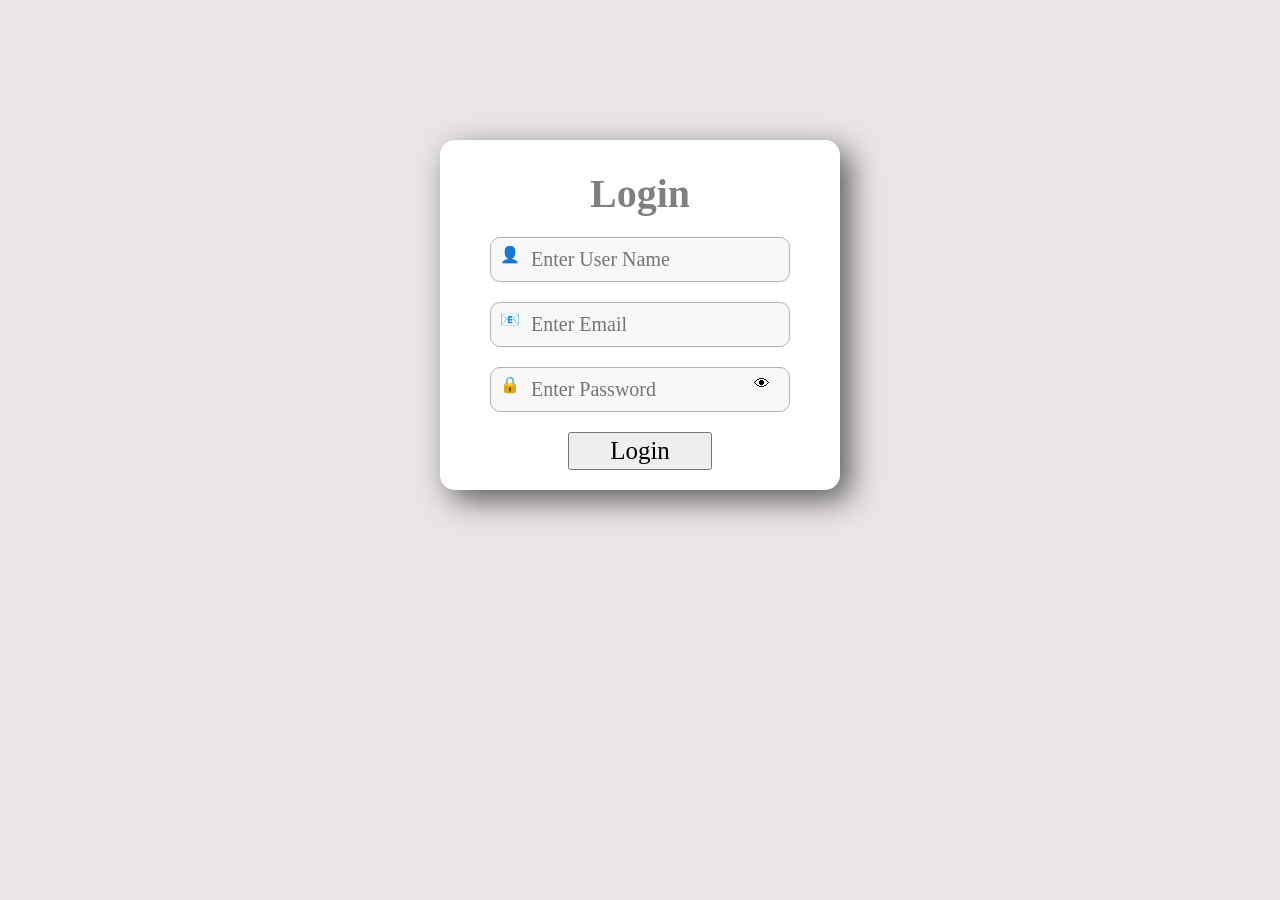
<file: index.html>
<!DOCTYPE html>
<html lang="en">
<head>
    <meta charset="UTF-8">
    <meta name="viewport" content="width=device-width, initial-scale=1.0">
    <title>class 17</title>
    <link rel="stylesheet" href="https://cdnjs.cloudflare.com/ajax/libs/font-awesome/5.15.4/css/all.min.css" integrity="sha512-1ycn6IcaQQ40/MKBW2W4Rhis/DbILU74C1vSrLJxCq57o941Ym01SwNsOMqvEBFlcgUa6xLiPY/NS5R+E6ztJQ==" crossorigin="anonymous" referrerpolicy="no-referrer" />
    <link rel="stylesheet" href="style.css">
    <style>
        .login{
            position: relative;
            margin: auto;
            background-color: white;
            top: 140px;
            width: 400px;
            height: 350px;
            display: block;
            text-align: center
        }
        .login{
            border-radius: 15px;
            box-shadow: 10px 10px 30px rgb(92, 91, 91);
        }
        .login h1{
            display: block;
            text-align: center;
            padding-top: 30px;
            font-size: 40px;
            color: gray;
        }
        .login .form-group{
            width: 300px;
            margin-top: 20px;
            display: block;
            text-align: center;
            margin-left: 50px;
        }
        .form-group input{
            width: 300px;
            padding: 10px 40px;
            font-size: 20px;
            border-radius: 10px;
            border: 1px solid rgb(180, 178, 178);
            background-color: rgb(249, 248, 248);
        }
        .form-group .prefix1{
            position: absolute;
            left: 60px;
            top: 105px;
            
        }
        .form-group .prefix2{
            position: absolute;
            left: 60px;
            top: 170px;
            
        }
        .form-group .prefix3{
            position: absolute;
            left: 60px;
            top: 235px;
            
        }
        .form-group .sufix{
            position: absolute;
            right: 70px;
            top: 235px;
        }
        .form-group button{
            font-size: 25px;
            padding: 3px 40px;
        }
        .form-group button:hover{
            color: gray;
            box-shadow: 10px 10px 30px rgb(239, 238, 238);
        }
        .form-group input:hover{
            box-shadow: 10px 10px 8px rgb(239, 238, 238);
        }
        
    </style>
</head>
<body>
    <div class="login">
        <h1>Login</h1>
        <form action="./home.html" method="get">
            <div class="form-group">
        <span class="prefix1">👤</span>
        <input type="text" placeholder="Enter User Name"required />
      </div>
      <div class="form-group">
        <span class="prefix2">📧</span>
        <input type="email" placeholder="Enter Email"required />
      </div>
      <div class="form-group">
        <span class="prefix3">🔒</span>
        <span class="sufix">👁</span>
        <input type="text" placeholder="Enter Password"required />
      </div>
      <div class="form-group"><button>Login</button></div>
        </form>
    </div>
</body>
</html>
</file>
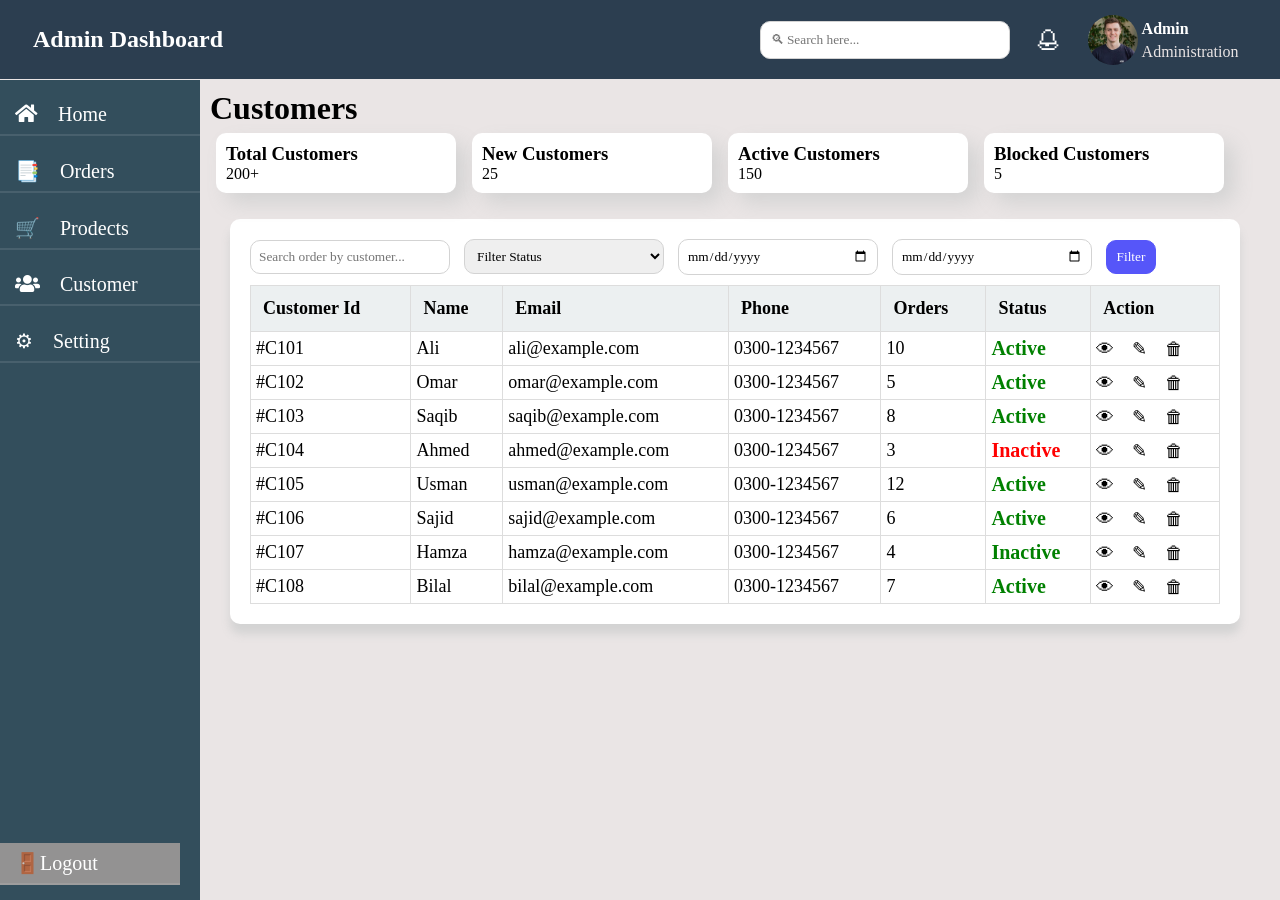
<file: customer.html>
<!DOCTYPE html>
<html lang="en">
<head>
    <meta charset="UTF-8">
    <meta name="viewport" content="width=device-width, initial-scale=1.0">
    <title>class 17</title>
    <link rel="stylesheet" href="https://cdnjs.cloudflare.com/ajax/libs/font-awesome/5.15.4/css/all.min.css" integrity="sha512-1ycn6IcaQQ40/MKBW2W4Rhis/DbILU74C1vSrLJxCq57o941Ym01SwNsOMqvEBFlcgUa6xLiPY/NS5R+E6ztJQ==" crossorigin="anonymous" referrerpolicy="no-referrer" />
    <link rel="stylesheet" href="style.css">
</head>
<body>
    <div class="header">
    <h2>Admin Dashboard</h2>
    <div class="avatar">
    <div class="bar"><input type="search"placeholder="🔍︎ Search here..."></div>
    <div class="bell">🕭</div>
    <div class="img1"><img src="./accets/images/avatar1.jpeg" alt=""></div>
    <div class="img">
    <h4>Admin</h4>
    <span class="p"><p>Administration</p></span></div>
    </div>
    </div>
    <div class="sidebar">
    <a href="./home.html"><i class="fas fa-home"></i>&emsp;Home</a>
    <a href="./order.html">📑&emsp;Orders</a>
    <a href="./product.html">🛒&emsp;Prodects</a>
    <a href="./customer.html"><i class="fas fa-users"></i>&emsp;Customer</a>
    <a href="./setting.html">⚙&emsp;Setting</a>
    <a href="./logout.html">🚪Logout</a>
    </div>
    <div class="main-content">
    <h1>Customers</h1>
    <div class="card cor">
    <h3>Total Customers</h3>
    <p>200+</p>
    </div>
    <div class="card cor">
        <h3>New Customers</h3>
        <p>25</p>
    </div>
    <div class="card cor">
        <h3>Active Customers</h3>
        <p>150</p>
    </div>
    <div class="card cor">
        <h3>Blocked Customers</h3>
        <p>5</p>
    </div>
    <div class="table-container">
        <div class="search">
        <input type="search"placeholder="Search order by customer...">
        <select name="Filter Status" id="">
        <option value="">Filter Status</option>
        </select>
        <input type="date" name="" id=""placeholder="Form Date">
        <input type="date" name="" id=""placeholder="To Date">
        <button>Filter</button>
        </div>
        <table>
            <tr>
                <th>Customer Id</th>
                <th>Name</th>
                <th>Email</th>
                <th>Phone</th>
                <th>Orders</th>
                <th>Status</th>
                <th>Action</th>
            </tr>
            <tr>
                <td>#C101</td>
                <td>Ali</td>
                <td>ali@example.com</td>
                <td>0300-1234567</td>
                <td>10</td>
                <td class="complete">Active</td>
                <td>👁&emsp;✎&emsp;🗑</td>
            </tr>
            <tr>
                <td>#C102</td>
                <td>Omar</td>
                <td>omar@example.com</td>
                <td>0300-1234567</td>
                <td>5</td>
                <td class="complete">Active</td>
                <td>👁&emsp;✎&emsp;🗑</td>
            </tr>
            <tr>
                <td>#C103</td>
                <td>Saqib</td>
                <td>saqib@example.com</td>
                <td>0300-1234567</td>
                <td>8</td>
                <td class="complete">Active</td>
                <td>👁&emsp;✎&emsp;🗑</td>
            </tr>
            <tr>
                <td>#C104</td>
                <td>Ahmed</td>
                <td>ahmed@example.com</td>
                <td>0300-1234567</td>
                <td>3</td>
                <td class="cancel">Inactive</td>
                <td>👁&emsp;✎&emsp;🗑</td>
            </tr>
            <tr>
                <td>#C105</td>
                <td>Usman</td>
                <td>usman@example.com</td>
                <td>0300-1234567</td>
                <td>12</td>
                <td class="complete">Active</td>
                <td>👁&emsp;✎&emsp;🗑</td>
            </tr>
            <tr>
                <td>#C106</td>
                <td>Sajid</td>
                <td>sajid@example.com</td>
                <td>0300-1234567</td>
                <td>6</td>
                <td class="complete">Active</td>
                <td>👁&emsp;✎&emsp;🗑</td>
            </tr>
            <tr>
                <td>#C107</td>
                <td>Hamza</td>
                <td>hamza@example.com</td>
                <td>0300-1234567</td>
                <td>4</td>
                <td class="complete">Inactive</td>
                <td>👁&emsp;✎&emsp;🗑</td>
            </tr>
            <tr>
                <td>#C108</td>
                <td>Bilal</td>
                <td>bilal@example.com</td>
                <td>0300-1234567</td>
                <td>7</td>
                <td class="complete">Active</td>
                <td>👁&emsp;✎&emsp;🗑</td>
            </tr>
        </table>
    </div>
</body>
</html>
</file>
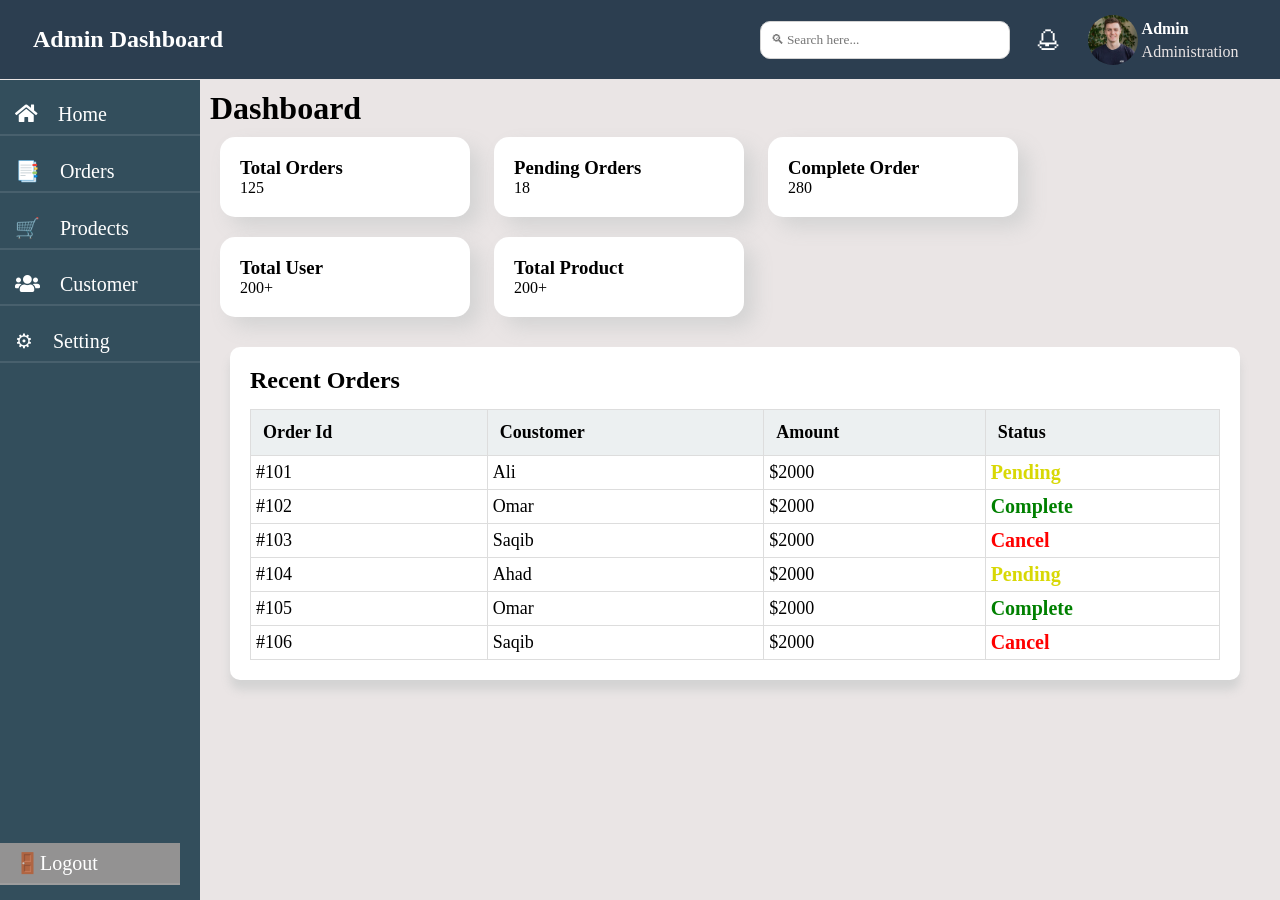
<file: home.html>
<!DOCTYPE html>
<html lang="en">
<head>
    <meta charset="UTF-8">
    <meta name="viewport" content="width=device-width, initial-scale=1.0">
    <title>class 17</title>
    <link rel="stylesheet" href="https://cdnjs.cloudflare.com/ajax/libs/font-awesome/5.15.4/css/all.min.css" integrity="sha512-1ycn6IcaQQ40/MKBW2W4Rhis/DbILU74C1vSrLJxCq57o941Ym01SwNsOMqvEBFlcgUa6xLiPY/NS5R+E6ztJQ==" crossorigin="anonymous" referrerpolicy="no-referrer" />
    <link rel="stylesheet" href="style.css">
</head>
<body>
    <div class="header">
    <h2>Admin Dashboard</h2>
    <div class="avatar">
    <div class="bar"><input type="search"placeholder="🔍︎ Search here..."></div>
    <div class="bell">🕭</div>
    <div class="img1"><img src="./accets/images/avatar1.jpeg" alt=""></div>
    <div class="img">
    <h4>Admin</h4>
    <span class="p"><p>Administration</p></span></div>
    </div>
    </div>
    <div class="sidebar">
    <a href="./home.html"><i class="fas fa-home"></i>&emsp;Home</a>
    <a href="./order.html">📑&emsp;Orders</a>
    <a href="./product.html">🛒&emsp;Prodects</a>
    <a href="./customer.html"><i class="fas fa-users"></i>&emsp;Customer</a>
    <a href="./setting.html">⚙&emsp;Setting</a>
    <a href="./logout.html">🚪Logout</a>
    </div>
    <div class="main-content">
    <h1>Dashboard</h1>
    <div class="card">
    <h3>Total Orders</h3>
    <p>125</p>
    </div>
    <div class="card">
        <h3>Pending Orders</h3>
        <p>18</p>
    </div>
    <div class="card">
        <h3>Complete Order</h3>
        <p>280</p>
    </div>
    <div class="card">
        <h3>Total User</h3>
        <p>200+</p>
    </div>
    <div class="card">
        <h3>Total Product</h3>
        <p>200+</p>
    </div>
    <div class="table-container">
        <h2>Recent Orders</h2>
        <table>
            <tr>
                <th>Order Id</th>
                <th>Coustomer</th>
                <th>Amount</th>
                <th>Status</th>
            </tr>
            <tr>
                <td>#101</td>
                <td>Ali</td>
                <td>$2000</td>
                <td class="pending">Pending</td>
            </tr>
            <tr>
                <td>#102</td>
                <td>Omar</td>
                <td>$2000</td>
                <td class="complete">Complete</td>
            </tr>
            <tr>
                <td>#103</td>
                <td>Saqib</td>
                <td>$2000</td>
                <td class="cancel">Cancel</td>
            </tr>
            <tr>
                <td>#104</td>
                <td>Ahad</td>
                <td>$2000</td>
                <td class="pending">Pending</td>
            </tr>
            <tr>
                <td>#105</td>
                <td>Omar</td>
                <td>$2000</td>
                <td class="complete">Complete</td>
            </tr>
            <tr>
                <td>#106</td>
                <td>Saqib</td>
                <td>$2000</td>
                <td class="cancel">Cancel</td>
            </tr>
        </table>
    </div>
</body>
</html>
</file>
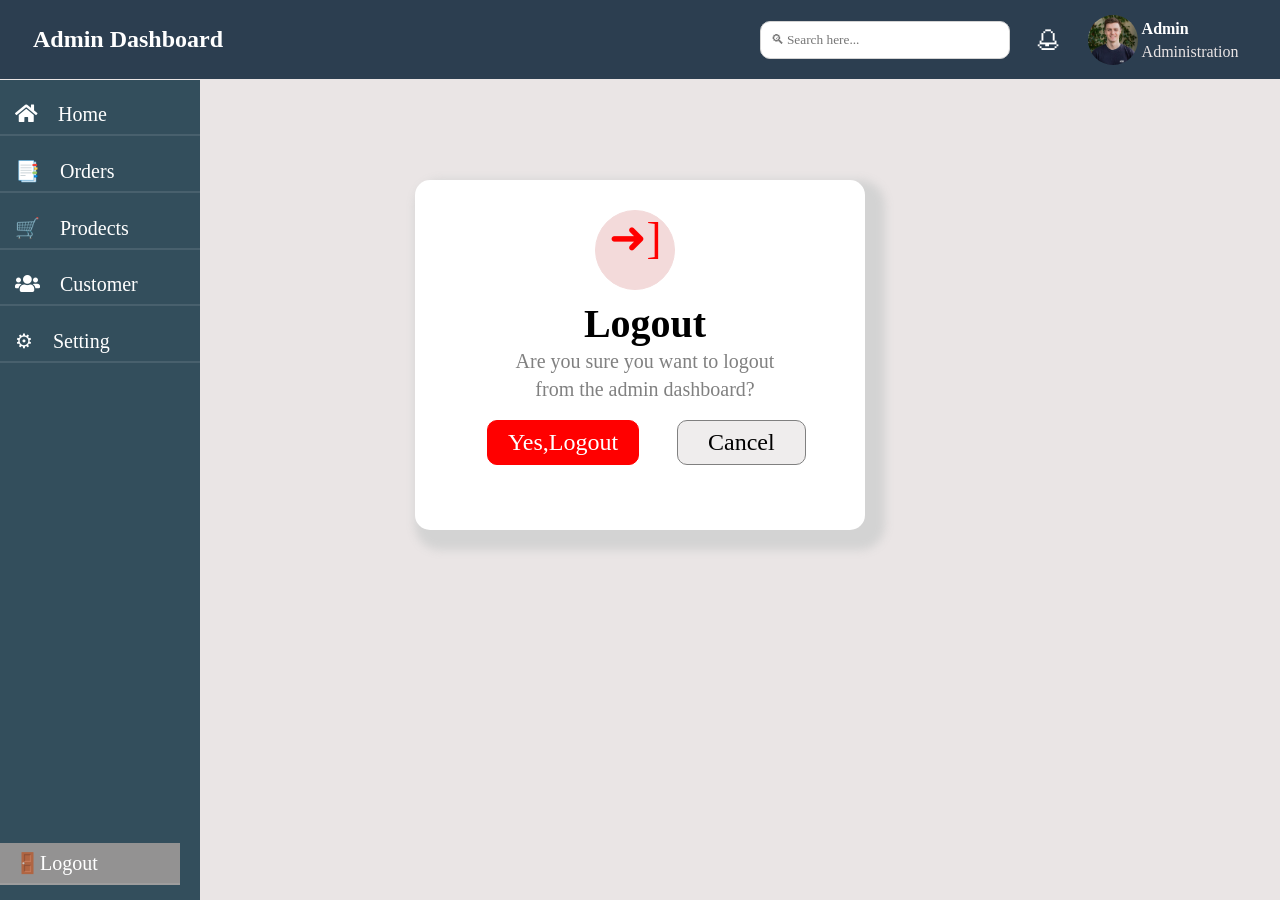
<file: logout.html>
<!DOCTYPE html>
<html lang="en">
<head>
    <meta charset="UTF-8">
    <meta name="viewport" content="width=device-width, initial-scale=1.0">
    <title>class 17</title>
    <link rel="stylesheet" href="https://cdnjs.cloudflare.com/ajax/libs/font-awesome/5.15.4/css/all.min.css" integrity="sha512-1ycn6IcaQQ40/MKBW2W4Rhis/DbILU74C1vSrLJxCq57o941Ym01SwNsOMqvEBFlcgUa6xLiPY/NS5R+E6ztJQ==" crossorigin="anonymous" referrerpolicy="no-referrer" />
    <link rel="stylesheet" href="style.css">
</head>
<body>
    <div class="header">
    <h2>Admin Dashboard</h2>
    <div class="avatar">
    <div class="bar"><input type="search"placeholder="🔍︎ Search here..."></div>
    <div class="bell">🕭</div>
    <div class="img1"><img src="./accets/images/avatar1.jpeg" alt=""></div>
    <div class="img">
    <h4>Admin</h4>
    <span class="p"><p>Administration</p></span></div>
    </div>
    </div>
    <div class="sidebar">
    <a href="./home.html"><i class="fas fa-home"></i>&emsp;Home</a>
    <a href="./order.html">📑&emsp;Orders</a>
    <a href="./product.html">🛒&emsp;Prodects</a>
    <a href="./customer.html"><i class="fas fa-users"></i>&emsp;Customer</a>
    <a href="./setting.html">⚙&emsp;Setting</a>
    <a href="./logout.html">🚪Logout</a>
    </div>
        <div class="box">
        <div class="icon">➜]</div>
        <div class="heading">
            <h1>Logout</h1>
            <p>Are you sure you want to logout
            <br>from the admin dashboard?</p>
        </div>
        <div class="button">
        <form action="./index.html" method="get">
        <button class="btn1">Yes,Logout</button>
        </form> 
        <form action="./home.html" method="get">
        <button class="btn2">Cancel</button>
        </form>
    </div>
    </div>
</body>
</html>
</file>
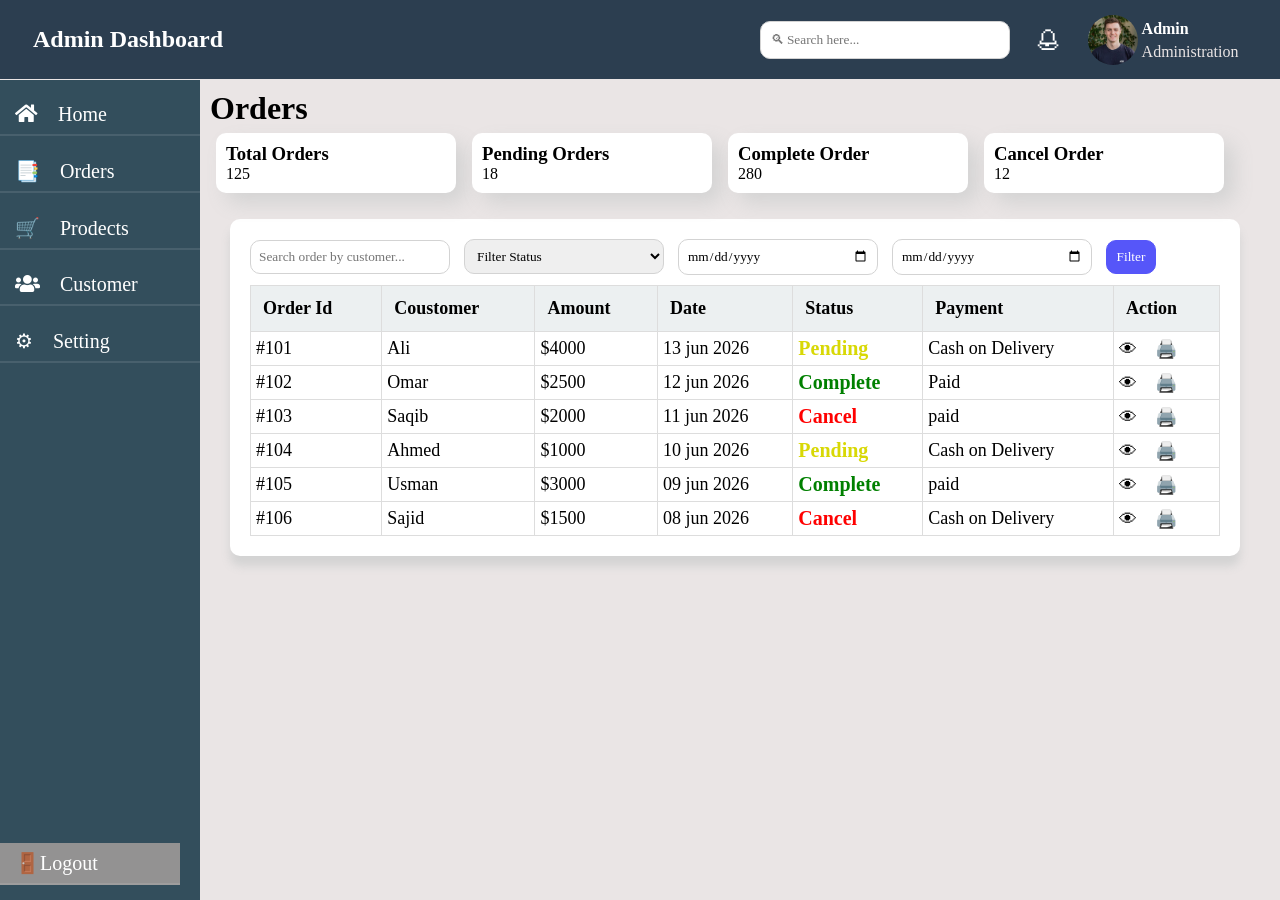
<file: order.html>
<!DOCTYPE html>
<html lang="en">
<head>
    <meta charset="UTF-8">
    <meta name="viewport" content="width=device-width, initial-scale=1.0">
    <title>class 17</title>
    <link rel="stylesheet" href="https://cdnjs.cloudflare.com/ajax/libs/font-awesome/5.15.4/css/all.min.css" integrity="sha512-1ycn6IcaQQ40/MKBW2W4Rhis/DbILU74C1vSrLJxCq57o941Ym01SwNsOMqvEBFlcgUa6xLiPY/NS5R+E6ztJQ==" crossorigin="anonymous" referrerpolicy="no-referrer" />
    <link rel="stylesheet" href="style.css">
</head>
<body>
    <div class="header">
    <h2>Admin Dashboard</h2>
    <div class="avatar">
    <div class="bar"><input type="search"placeholder="🔍︎ Search here..."></div>
    <div class="bell">🕭</div>
    <div class="img1"><img src="./accets/images/avatar1.jpeg" alt=""></div>
    <div class="img">
    <h4>Admin</h4>
    <span class="p"><p>Administration</p></span></div>
    </div>
    </div>
    <div class="sidebar">
    <a href="./home.html"><i class="fas fa-home"></i>&emsp;Home</a>
    <a href="./order.html">📑&emsp;Orders</a>
    <a href="./product.html">🛒&emsp;Prodects</a>
    <a href="./customer.html"><i class="fas fa-users"></i>&emsp;Customer</a>
    <a href="./setting.html">⚙&emsp;Setting</a>
    <a href="./logout.html">🚪Logout</a>
    </div>
    <div class="main-content">
    <h1>Orders</h1>
    <div class="card cor">
    <h3>Total Orders</h3>
    <p>125</p>
    </div>
    <div class="card cor">
        <h3>Pending Orders</h3>
        <p>18</p>
    </div>
    <div class="card cor">
        <h3>Complete Order</h3>
        <p>280</p>
    </div>
    <div class="card cor">
        <h3>Cancel Order</h3>
        <p>12</p>
    </div>
    <div class="table-container">
        <div class="search">
        <input type="search"placeholder="Search order by customer...">
        <select name="Filter Status" id="">
        <option value="">Filter Status</option>
        </select>
        <input type="date" name="" id=""placeholder="Form Date">
        <input type="date" name="" id=""placeholder="To Date">
        <button>Filter</button>
        </div>
        <table>
            <tr>
                <th>Order Id</th>
                <th>Coustomer</th>
                <th>Amount</th>
                <th>Date</th>
                <th>Status</th>
                <th>Payment</th>
                <th>Action</th>
            </tr>
            <tr>
                <td>#101</td>
                <td>Ali</td>
                <td>$4000</td>
                <td>13 jun 2026</td>
                <td class="pending">Pending</td>
                <td>Cash on Delivery</td>
                <td>👁&emsp;🖨️</td>
            </tr>
            <tr>
                <td>#102</td>
                <td>Omar</td>
                <td>$2500</td>
                <td>12 jun 2026</td>
                <td class="complete">Complete</td>
                <td>Paid</td>
                <td>👁&emsp;🖨️</td>
            </tr>
            <tr>
                <td>#103</td>
                <td>Saqib</td>
                <td>$2000</td>
                <td>11 jun 2026</td>
                <td class="cancel">Cancel</td>
                <td>paid</td>
                <td>👁&emsp;🖨️</td>
            </tr>
            <tr>
                <td>#104</td>
                <td>Ahmed</td>
                <td>$1000</td>
                <td>10 jun 2026</td>
                <td class="pending">Pending</td>
                <td>Cash on Delivery</td>
                <td>👁&emsp;🖨️</td>
            </tr>
            <tr>
                <td>#105</td>
                <td>Usman</td>
                <td>$3000</td>
                <td>09 jun 2026</td>
                <td class="complete">Complete</td>
                <td>paid</td>
                <td>👁&emsp;🖨️</td>
            </tr>
            <tr>
                <td>#106</td>
                <td>Sajid</td>
                <td>$1500</td>
                <td>08 jun 2026</td>
                <td class="cancel">Cancel</td>
                <td>Cash on Delivery</td>
                <td>👁&emsp;🖨️</td>
            </tr>
        </table>
    </div>
</body>
</html>
</file>
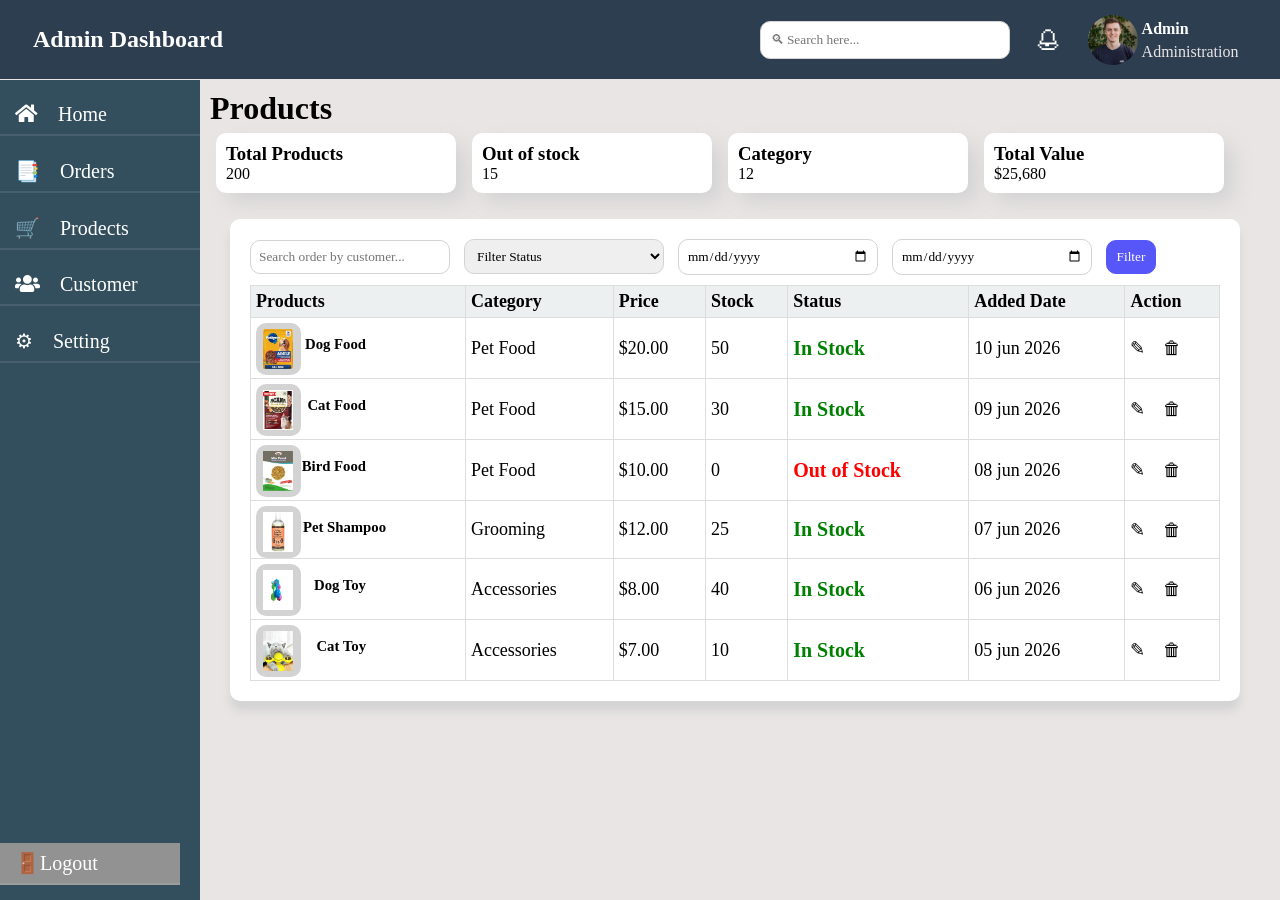
<file: product.html>
<!DOCTYPE html>
<html lang="en">
<head>
    <meta charset="UTF-8">
    <meta name="viewport" content="width=device-width, initial-scale=1.0">
    <title>class 17</title>
    <link rel="stylesheet" href="https://cdnjs.cloudflare.com/ajax/libs/font-awesome/5.15.4/css/all.min.css" integrity="sha512-1ycn6IcaQQ40/MKBW2W4Rhis/DbILU74C1vSrLJxCq57o941Ym01SwNsOMqvEBFlcgUa6xLiPY/NS5R+E6ztJQ==" crossorigin="anonymous" referrerpolicy="no-referrer" />
    <link rel="stylesheet" href="style.css">
    <style>
        
    </style>
</head>
<body>
    <div class="header">
    <h2>Admin Dashboard</h2>
    <div class="avatar">
    <div class="bar"><input type="search"placeholder="🔍︎ Search here..."></div>
    <div class="bell">🕭</div>
    <div class="img1"><img src="./accets/images/avatar1.jpeg" alt=""></div>
    <div class="img">
    <h4>Admin</h4>
    <span class="p"><p>Administration</p></span></div>
    </div>
    </div>
    <div class="sidebar">
    <a href="./home.html"><i class="fas fa-home"></i>&emsp;Home</a>
    <a href="./order.html">📑&emsp;Orders</a>
    <a href="./product.html">🛒&emsp;Prodects</a>
    <a href="./customer.html"><i class="fas fa-users"></i>&emsp;Customer</a>
    <a href="./setting.html">⚙&emsp;Setting</a>
    <a href="./logout.html">🚪Logout</a>
    </div>
    <div class="main-content">
    <h1>Products</h1>
    <div class="card cor">
    <h3>Total Products</h3>
    <p>200</p>
    </div>
    <div class="card cor">
        <h3>Out of stock</h3>
        <p>15</p>
    </div>
    <div class="card cor">
        <h3>Category</h3>
        <p>12</p>
    </div>
    <div class="card cor">
        <h3>Total Value</h3>
        <p>$25,680</p>
    </div>
    <div class="table-container">
        <div class="search">
        <input type="search"placeholder="Search order by customer...">
        <select name="Filter Status" id="">
        <option value="">Filter Status</option>
        </select>
        <input type="date" name="" id=""placeholder="Form Date">
        <input type="date" name="" id=""placeholder="To Date">
        <button>Filter</button>
        </div>
        <table class="tables">
            <tr>
                <th>Products</th>
                <th>Category</th>
                <th>Price</th>
                <th>Stock</th>
                <th>Status</th>
                <th>Added Date</th>
                <th>Action</th>
            </tr>
            <tr>
                <td>
                <div class="main">
                <div class="one"><img src="./accets/images/dog1.jpg" alt=""></div>
                <div class="two"><h6>Dog Food</h6></div>
                </div>
                </td>
                <td>Pet Food</td>
                <td>$20.00</td>
                <td>50</td>
                <td class="complete">In Stock</td>
                <td>10 jun 2026</td>
                <td>✎&emsp;🗑</td>
            </tr>
            <tr>
                <td>
                    <div class="main">
                <div class="one"><img src="./accets/images/cat.jpg" alt=""></div>
                <div class="two"><h6>Cat Food</h6></div>
                </div>
                </td>
                <td>Pet Food</td>
                <td>$15.00</td>
                <td>30</td>
                <td class="complete">In Stock</td>
                <td>09 jun 2026</td>
                <td>✎&emsp;🗑</td>
            </tr>
            <tr>
                <td>
                    <div class="main">
                <div class="one"><img src="./accets/images/bird.jpg" alt=""></div>
                <div class="two"><h6>Bird Food</h6></div>
                </div>
                </td>
                <td>Pet Food</td>
                <td>$10.00</td>
                <td>0</td>
                <td class="cancel">Out of Stock</td>
                <td>08 jun 2026</td>
                <td>✎&emsp;🗑</td>
            </tr>
            <tr>
                <td>
                    <div class="mainpet">
                <div class="one"><img src="./accets/images/shampoo.jpg" alt=""></div>
                <div class="two2"><h6>Pet Shampoo</h6></div>
                </div>
                </td>
                <td>Grooming</td>
                <td>$12.00</td>
                <td>25</td>
                <td class="complete">In Stock</td>
                <td>07 jun 2026</td>
                <td>✎&emsp;🗑</td>
            </tr>
            <tr>
                <td>
                    <div class="main">
                <div class="one"><img src="./accets/images/dog toy.jpg" alt=""></div>
                <div class="two"><h6>Dog Toy</h6></div>
                </div>
                </td>
                <td>Accessories</td>
                <td>$8.00</td>
                <td>40</td>
                <td class="complete">In Stock</td>
                <td>06 jun 2026</td>
                <td>✎&emsp;🗑</td>
            </tr>
            <tr>
                <td>
                    <div class="main">
                <div class="one"><img src="./accets/images/cat toy.jpg" alt=""></div>
                <div class="two"><h6>Cat Toy</h6></div>
                </div>
                </td>
                <td>Accessories</td>
                <td>$7.00</td>
                <td>10</td>
                <td class="complete">In Stock</td>
                <td>05 jun 2026</td>
                <td>✎&emsp;🗑</td>
            </tr>
        </table>
    </div>
</body>
</html>
</file>
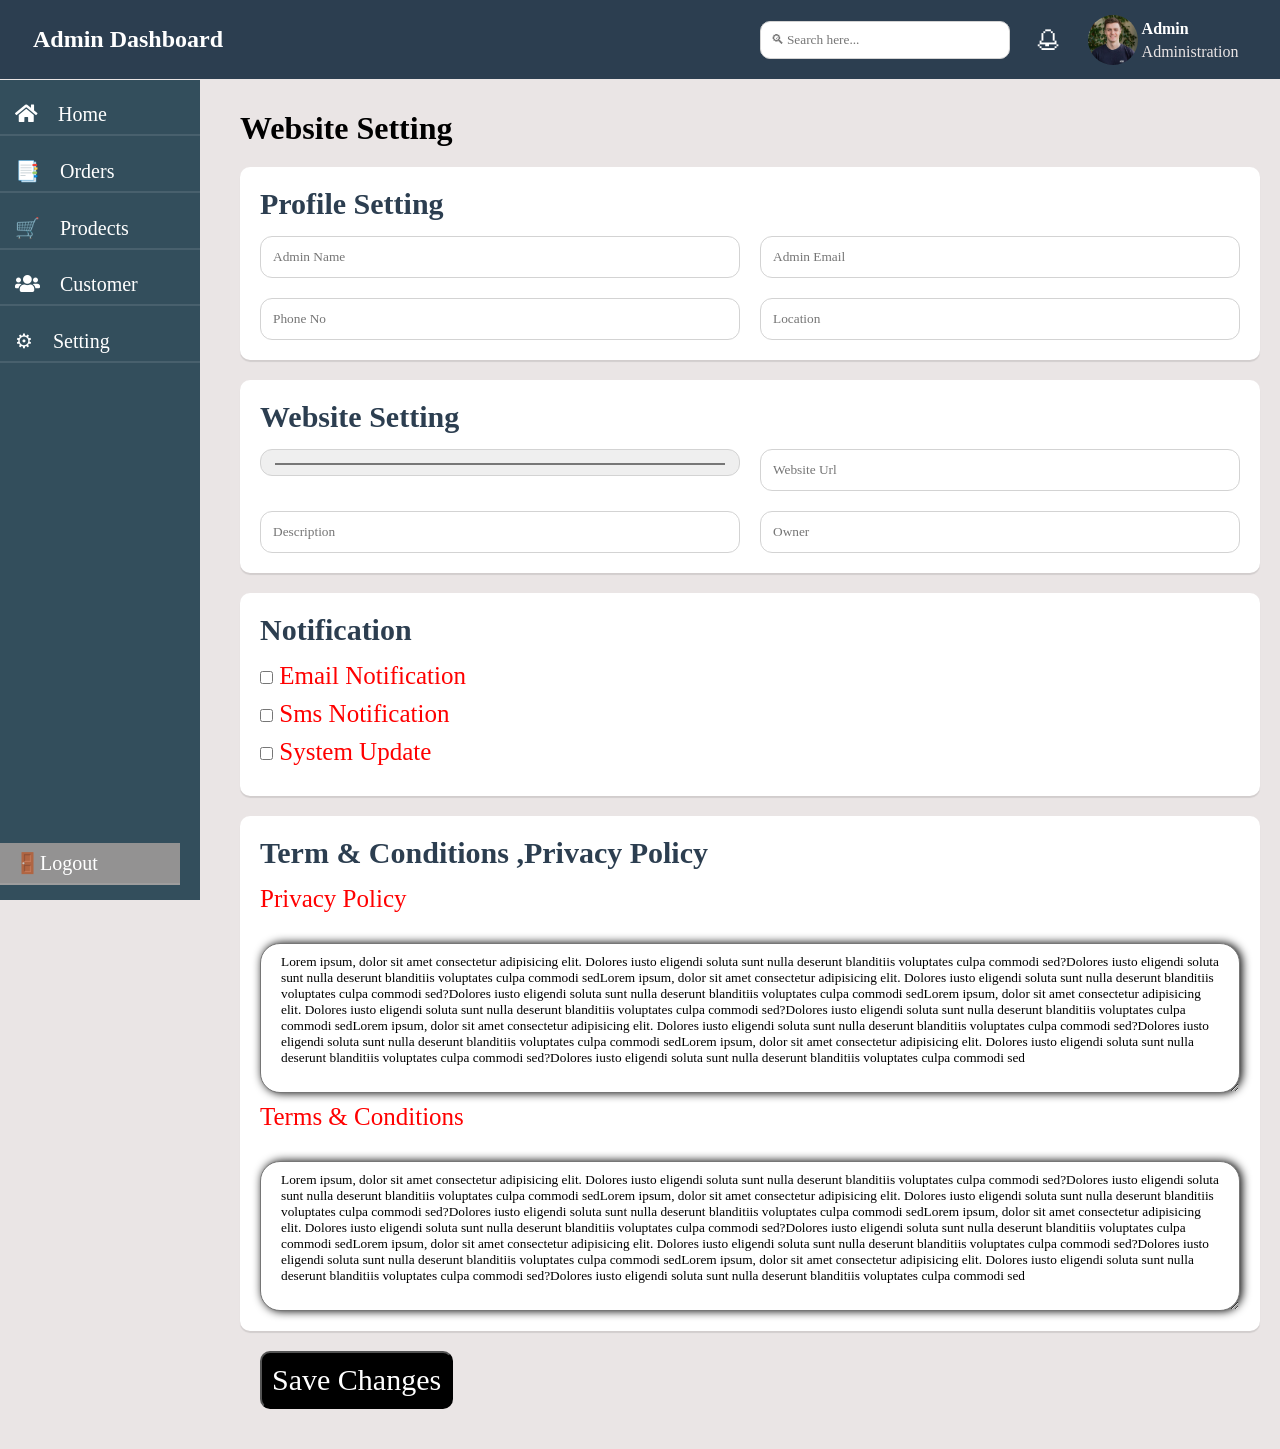
<file: setting.html>
<!DOCTYPE html>
<html lang="en">
<head>
    <meta charset="UTF-8">
    <meta name="viewport" content="width=device-width, initial-scale=1.0">
    <title>class 17</title>
    <link rel="stylesheet" href="https://cdnjs.cloudflare.com/ajax/libs/font-awesome/5.15.4/css/all.min.css" integrity="sha512-1ycn6IcaQQ40/MKBW2W4Rhis/DbILU74C1vSrLJxCq57o941Ym01SwNsOMqvEBFlcgUa6xLiPY/NS5R+E6ztJQ==" crossorigin="anonymous" referrerpolicy="no-referrer" />
    <link rel="stylesheet" href="setting.css">
</head>
<body>
    <div class="header">
    <h2>Admin Dashboard</h2>
    <div class="avatar">
    <div class="bar"><input type="search"placeholder="🔍︎ Search here..."></div>
    <div class="bell">🕭</div>
    <div class="img1"><img src="./accets/images/avatar1.jpeg" alt=""></div>
    <div class="img">
    <h4>Admin</h4>
    <span class="p"><p>Administration</p></span></div>
    </div>
    </div>
    <div class="sidebar">
    <a href="./home.html"><i class="fas fa-home"></i>&emsp;Home</a>
    <a href="./order.html">📑&emsp;Orders</a>
    <a href="./product.html">🛒&emsp;Prodects</a>
    <a href="./customer.html"><i class="fas fa-users"></i>&emsp;Customer</a>
    <a href="./setting.html">⚙&emsp;Setting</a>
    <a href="./logout.html">🚪Logout</a>
    </div>
    <div class="main-content">
    <h1>Website Setting</h1>
    <div class="setting-card">
        <h2>Profile Setting</h2>
        <div class="grid">
            <input type="text"placeholder="Admin Name">
            <input type="email"placeholder="Admin Email">
            <input type="number"placeholder="Phone No">
            <input type="text"placeholder="Location">
        </div>
    </div>
    <div class="setting-card">
        <h2>Website Setting</h2>
        <div class="grid">
            <input type="color"placeholder="Website Color Code">
            <input type="Url"placeholder="Website Url">
            <input type="text"placeholder="Description">
            <input type="text"placeholder="Owner">
        </div>
    </div>
    <div class="setting-card">
        <h2>Notification</h2>
        <label for="">
            <input type="checkbox"> Email Notification
        </label>
        <label for="">
            <input type="checkbox"> Sms Notification
        </label>
        <label for="">
            <input type="checkbox"> System Update
        </label>
    </div>
    <div class="setting-card">
        <h2>Term & Conditions ,Privacy Policy</h2>
        <label for="">Privacy Policy</label>
        <div class="grid-text">
            <textarea name="" id="">Lorem ipsum, dolor sit amet consectetur adipisicing elit. Dolores iusto eligendi soluta sunt nulla deserunt blanditiis voluptates culpa commodi sed?Dolores iusto eligendi soluta sunt nulla deserunt blanditiis voluptates culpa commodi sedLorem ipsum, dolor sit amet consectetur adipisicing elit. Dolores iusto eligendi soluta sunt nulla deserunt blanditiis voluptates culpa commodi sed?Dolores iusto eligendi soluta sunt nulla deserunt blanditiis voluptates culpa commodi sedLorem ipsum, dolor sit amet consectetur adipisicing elit. Dolores iusto eligendi soluta sunt nulla deserunt blanditiis voluptates culpa commodi sed?Dolores iusto eligendi soluta sunt nulla deserunt blanditiis voluptates culpa commodi sedLorem ipsum, dolor sit amet consectetur adipisicing elit. Dolores iusto eligendi soluta sunt nulla deserunt blanditiis voluptates culpa commodi sed?Dolores iusto eligendi soluta sunt nulla deserunt blanditiis voluptates culpa commodi sedLorem ipsum, dolor sit amet consectetur adipisicing elit. Dolores iusto eligendi soluta sunt nulla deserunt blanditiis voluptates culpa commodi sed?Dolores iusto eligendi soluta sunt nulla deserunt blanditiis voluptates culpa commodi sed</textarea>
        </div>
            <label for="">Terms & Conditions</label>
        <div class="grid-text">
            <textarea name="" id="">Lorem ipsum, dolor sit amet consectetur adipisicing elit. Dolores iusto eligendi soluta sunt nulla deserunt blanditiis voluptates culpa commodi sed?Dolores iusto eligendi soluta sunt nulla deserunt blanditiis voluptates culpa commodi sedLorem ipsum, dolor sit amet consectetur adipisicing elit. Dolores iusto eligendi soluta sunt nulla deserunt blanditiis voluptates culpa commodi sed?Dolores iusto eligendi soluta sunt nulla deserunt blanditiis voluptates culpa commodi sedLorem ipsum, dolor sit amet consectetur adipisicing elit. Dolores iusto eligendi soluta sunt nulla deserunt blanditiis voluptates culpa commodi sed?Dolores iusto eligendi soluta sunt nulla deserunt blanditiis voluptates culpa commodi sedLorem ipsum, dolor sit amet consectetur adipisicing elit. Dolores iusto eligendi soluta sunt nulla deserunt blanditiis voluptates culpa commodi sed?Dolores iusto eligendi soluta sunt nulla deserunt blanditiis voluptates culpa commodi sedLorem ipsum, dolor sit amet consectetur adipisicing elit. Dolores iusto eligendi soluta sunt nulla deserunt blanditiis voluptates culpa commodi sed?Dolores iusto eligendi soluta sunt nulla deserunt blanditiis voluptates culpa commodi sed</textarea>
        </div>
    </div>
    <div class="btn">
        <button>Save Changes</button>
    </div>
</body>
</html>
</file>
<file: style.css>
*{
            margin: 0px;
            padding: 0px;
            box-sizing: border-box;
            font-family: 'Times New Roman', Times, serif;
        }
        body{
            background-color: rgb(234, 229, 229);
        }
        .header{
            padding: 13px 20px;
            background-color: #2c3e50;
            color: white;
            width: 100%;
            z-index: 1;
            position: fixed;
        }
        .header>h2{
            padding: 13px;
            display: inline-block;
            width: 48%;
            vertical-align: middle;
        }
        .header>.avatar{
            display: inline-block;
            width: 51%;
            text-align: right;
            vertical-align: middle;
            margin-bottom: 0px;
            padding: 0px 10px;

        }
        .avatar .bell{
            display: inline-block;
            vertical-align: middle;
            text-align: center;
            width: 70px;
            font-size: 30px;
            
        }
        .avatar .bar{
            display: inline-block;
            text-align: center;
            vertical-align: middle;
            width: 250px;
        }
        .bar input{
            width: 250px;
            padding: 10px 10px;
            border-radius: 10px;
            border: 1px solid lightgray;
        }
        .avatar .img{
            display: inline-block;
            width: 100px;
            height: 40px;
            vertical-align: middle;
            text-align: left;
        }
        .avatar .img1{
            display: inline-block;
            width: 50px;
            height: 50px;
            border-radius: 50%;
            vertical-align: middle;
            text-align: ;
        }
        .avatar .img1>img{
            display: inline-block;
            width: 50px;
            height: 50px;
            border-radius: 50%;
        }
        .avatar .img>h4{
            display: inline-block;
            vertical-align: middle;
            margin-bottom: 5px;
        }
        .img .p{
            color:  rgb(234, 229, 229);
        }
        .sidebar{
            width: 200px;
            height: calc(100vh - 80px);
            background-color: #334e5c;
            position: fixed;
            top: 80px;
            left: 0;
            
        }
        .main-content{
            margin-left: 190px;
            padding: 20px;
            padding-top: 90px;
        }
        .sidebar a{
            display: block;
            font-size: 20px;
            color: white;
            text-decoration: none;
            padding: 8px;
            margin-top: 15px;
            border-bottom: 2px solid rgba(255, 255, 255, 0.1);
            padding-left: 15px;
        }
        .sidebar a:hover{
            background-color: #2c3e50;
        }
        a:last-child{
            position: absolute;
            bottom: 15px;
            width: 90%;
            left: 0;
            background-color: rgb(147, 146, 146);
        }
        a:last-child:hover{
            background-color: rgb(171, 170, 170);
        }
        .main-content .card{
            display: inline-block;
            width: 250px;
            background-color: #ffffff;
            padding: 20px;
            margin: 10px;
            border-radius: 15px;
            box-shadow: 10px 10px 20px lightgray;
        }
        .table-container{
            padding: 20px;
            margin: 20px;
            border-radius: 10px;
            background-color: #ffffff;
            box-shadow: 0 10px 10px lightgray;
        }
        .table-container h2{
            margin-bottom: 15px;
        }
        table{
            width: 100%;
            font-size: 18px;
            border-collapse: collapse;
        }
        table th,table td{
            padding: 12px;
            text-align: left;
            border: 1px solid #ddd;
        }
        table th{
            background-color: #ecf0f1;
        }
        table tr:hover{
            background-color: #f8f8f8;
        }
        .pending{
            color: rgb(216, 216, 5);
            font-weight: bold;
            font-size: 20px;
        }
        .complete{
            color: green;
            font-weight: bold;
            font-size: 20px;
       }
       .cancel{
            color: red;
            font-weight: bold;
            font-size: 20px;
        }
        .main-content .cor{
            width: 240px;
            padding: 10px;
            margin: 6px;
            border-radius: 10px;
        }
        .search{
            margin-bottom: 10px;
        }
        .search input{
            width: 200px;
            padding: 8px 8px;
            border-radius: 10px;
            margin-right: 10px;
            border: 1px solid lightgray;
        }
        .search select{
            width: 200px;
            padding: 8px 8px;
            border-radius: 10px;
            margin-right: 10px;
            border: 1px solid lightgray;
        }
        .search button{
            width: 50px;
            padding: 8px 8px;
            border-radius: 10px;
            background-color: rgb(86, 86, 249);
            color: white;
            outline: none;
            border: 1px solid rgb(86, 86, 249);
        }
        .main{
           width: 120px;
           height: 50px; 
           position: relative;        
        }
        .main .one{
            position: absolute;
            left: 0;
            height: 52px;
            width: 45px;
            background-color: lightgray;
            border-radius: 10px; 
        }
        .one img{
            width: 30px;
            height: 40px;
            position: absolute;
            left: 7px;
            top: 6px;
        }
        .main .two{
            position: absolute;
            right: 10px;
            top: 13px;
            font-size: 22px;
        }
        .mainpet .two2{
            position: absolute;
            right: 0px;
            top: 13px;
            font-size: 22px;
        }
        .mainpet{
           width: 130px;
           height: 47px; 
           position: relative;          
        }
        .mainpet .one{
            position: absolute;
            left: 0;
            height: 52px;
            width: 45px;
            background-color: lightgray;
            border-radius: 10px; 
        }
        .tables th,table td{
            padding: 5px;
            text-align: left;
            border: 1px solid #ddd;
        }
        .box{
            width: 450px;
            height: 350px;
            text-align: center;
            position: relative;
            margin: auto;
            top: 180px;
            background-color: white;
            padding: 10px 30px;
            border-radius: 15px;
            box-shadow: 10px 10px 10px 10px lightgray;
        }
        .icon{
            /* display: block; */
            text-align: center;
            border: 1px solid rgb(243, 218, 218);
            background-color: rgb(243, 218, 218);
            border-radius: 50%;
            width: 80px;
            height: 80px;
            margin-left: 150px;
            font-size: 45px;
            color: red;
            margin-top: 20px;
        }
        .heading{
            display: block;
            text-align: center;
            width: 400px;
            /* margin-left: 80px; */
            margin-top: 10px;
            height: 100px;
        }
        .heading p{
            height: 50px;
            line-height: 140%;
            font-size: 20px;
            color: gray;
        }
        .heading h1{
            font-size: 40px;
        }
        .button{
            display: block;
            text-align: center;
            width: 400px;
            height: 100px;
            padding: 10px 5px;
        }
        .button form{
            display: inline-block;
            width: 160px;
        }
        .btn1{
            font-size: 24px;
            padding: 8px 20px;
            border-radius: 10px;
            color: white;
            background-color: red;
            border: 1px solid red;
            text-decoration: none;
            /* width: 180px; */
            
        }
        .btn2 {
            font-size: 24px;
            padding: 8px 30px;
            margin: 10px 30px;
            border-radius: 10px;
            background-color: rgb(239, 237, 237);
            border: 1px solid gray;
            text-decoration: none;
            /* width: 180px; */
        }
</file>
<file: setting.css>
*{
            margin: 0px;
            padding: 0px;
            box-sizing: border-box;
            font-family: 'Times New Roman', Times, serif;
        }
        body{
            background-color: rgb(234, 229, 229);
        }
        .header{
            padding: 13px 20px;
            background-color: #2c3e50;
            color: white;
            width: 100%;
            z-index: 1;
            position: fixed;
        }
        .header>h2{
            padding: 13px;
            display: inline-block;
            width: 48%;
            vertical-align: middle;
        }
        .header>.avatar{
            display: inline-block;
            width: 51%;
            text-align: right;
            vertical-align: middle;
            margin-bottom: 0px;
            padding: 0px 10px;

        }
        .avatar .bell{
            display: inline-block;
            vertical-align: middle;
            text-align: center;
            width: 70px;
            font-size: 30px;
            
        }
        .avatar .bar{
            display: inline-block;
            text-align: center;
            vertical-align: middle;
            width: 250px;
        }
        .bar input{
            width: 250px;
            padding: 10px 10px;
            border-radius: 10px;
            border: 1px solid lightgray;
        }
        .avatar .img{
            display: inline-block;
            width: 100px;
            height: 40px;
            vertical-align: middle;
            text-align: left;
        }
        .avatar .img1{
            display: inline-block;
            width: 50px;
            height: 50px;
            border-radius: 50%;
            vertical-align: middle;
        }
        .avatar .img1>img{
            display: inline-block;
            width: 50px;
            height: 50px;
            border-radius: 50%;
        }
        .avatar .img>h4{
            display: inline-block;
            vertical-align: middle;
            margin-bottom: 5px;
        }
        .img .p{
            color:  rgb(234, 229, 229);
        }
        .sidebar{
            width: 200px;
            height: calc(100vh - 80px);
            background-color: #334e5c;
            position: fixed;
            top: 80px;
            left: 0;
            
        }
        .main-content{
            margin-left: 220px;
            padding: 20px;
            padding-top: 110px;
        }
        .sidebar a{
            display: block;
            font-size: 20px;
            color: white;
            text-decoration: none;
            padding: 8px;
            margin-top: 15px;
            border-bottom: 2px solid rgba(255, 255, 255, 0.1);
            padding-left: 15px;
        }
        .sidebar a:hover{
            background-color: #2c3e50;
        }
        a:last-child{
            position: absolute;
            bottom: 15px;
            width: 90%;
            left: 0;
            background-color: rgb(147, 146, 146);
        }
        a:last-child:hover{
            background-color: rgb(171, 170, 170);
        }
        .setting-card{
            background-color: white;
            margin-top: 20px;
            padding: 20px;
            border-radius: 10px;
            box-shadow: 0 2px 1px rgba(0, 0, 0, 0.1);
        }
        .setting-card h1{
            color: #2c3e50;
            margin-bottom: 15px;
            font-size: 30px;
            font-family: 'Times New Roman', Times, serif;
        }
        .setting-card h2{
            color: #2c3e50;
            margin-bottom: 15px;
            font-size: 30px;
            font-family: 'Times New Roman', Times, serif;
        }
        .grid{
            display: grid;
            grid-template-columns: repeat(2, 1fr);
            gap: 20px;
        }
        .grid input{
            padding: 12px;
            border-radius: 12px;
            border: 1px solid lightgray;
            outline: none;
        }
        .grid input:focus{
            outline: none;
            border-color: #2c3e50;
        }
        .grid input{
            width: 100%;
        }
        label{
            display: block;
            margin: 10px 0;
            font-size: 20px;
        }
        .grid-text{
            display: grid;
            grid-template-columns: 1;
        }
        label{
            font-size: 25px;
            color: red;
        }
        textarea{
            width: 100%;
            height: 150px;
            box-shadow: 2px 0px 10px black;
            padding: 10px 20px;
            margin-top: 20px;
            outline: none;
            border-radius: 20px;
        }
        .btn{
            margin: 20px;
        }
        .btn button{
            font-size: 30px;
            padding: 10px 10px;
            border-radius: 10px;
            background-color: black;
            color: white;
            outline: none;
        }
        .btn button:hover{
            background-color: rgb(64, 63, 63);
            cursor: pointer;
        }
        .btn button:active{
            background-color: rgb(64, 63, 63);
            cursor: progress;
        }
</file>
